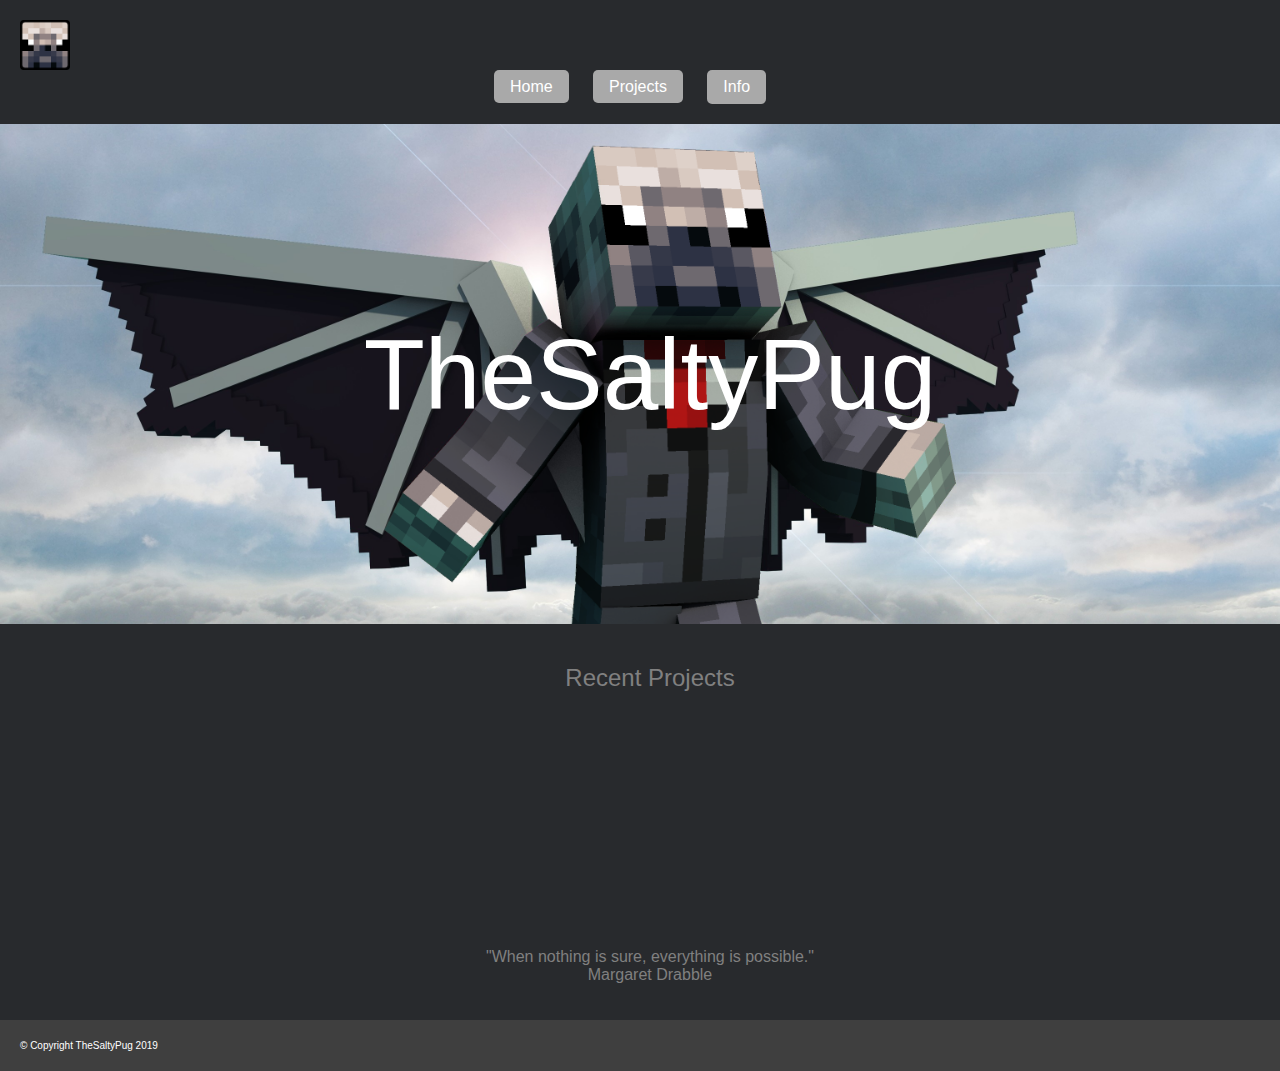
<file: index.html>
<!DOCTYPE html>
<html>

  <head>
    <title>Home</title>
    <link rel="stylesheet" href="css/styles.css">
    
    <meta name="viewport" content="width=device-width, initial-scale=1">
    <script src="js/get_recent.js" defer></script>
    
  </head>

  <body onload="getRepos();"> 
      <header>
        <nav>
          <ul>
            <li><img src="images/saltylogo.png" alt="saltylogo.png" width="50" height="50"></li>
  
            <li><a href="index.html" class="graybox">Home</a></li>
  
            <li>
              <a href="projects.html" class="graybox">Projects</a>     
            </li> 
  
            <li class="dropdown">
              <button class="dropbtn">Info</button>
              <div class="dropdown-content">
                
                <a href="about.html">About</a>
                <a href="contact.html">Contact</a>
                
              </div>
            </li>
          </ul>
        </nav>
      </header>
    

    
    <section class="parallax" style="--imageloc:url(../images/wings.png);background-position-y: 40px;">
      <div>TheSaltyPug</div>
    
    </section>

    <section class="recentproj">Recent Projects</section>


    <section class="grid-container" id = "divResult">

        // js executes here
          
    </section>

    <section class="quote"><br></br>
      "When nothing is sure, everything is possible."</br>
      Margaret Drabble
      </br></br></br>
    </section>
    <footer>© Copyright TheSaltyPug 2019</footer>

  </body>

</html>
</file>
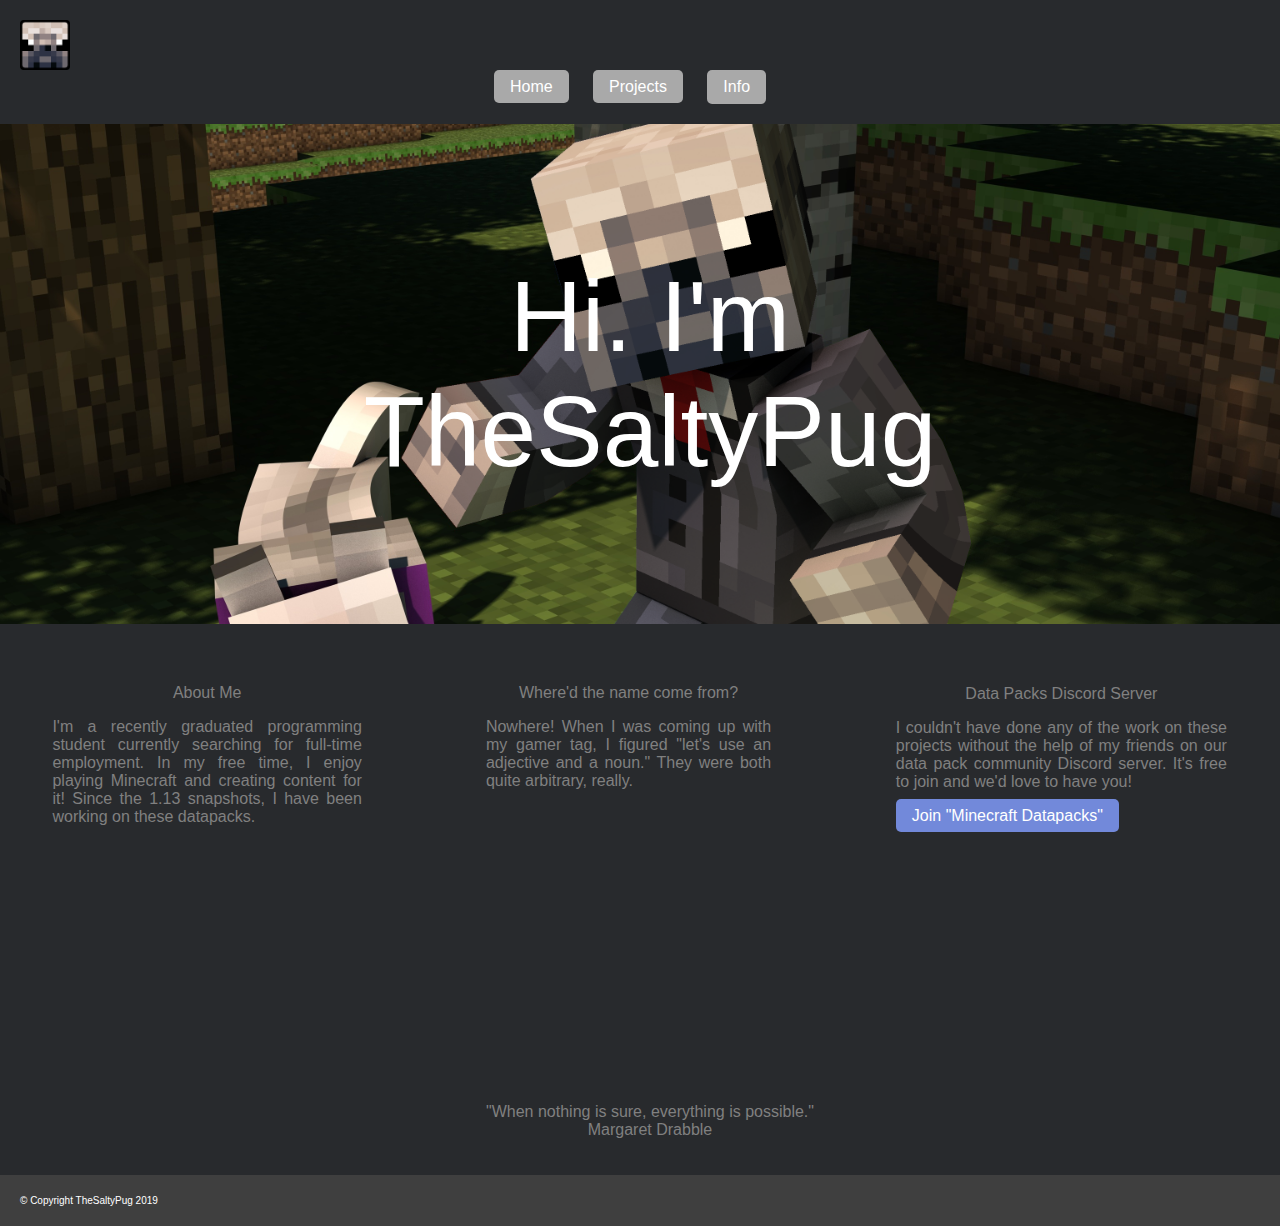
<file: about.html>
<!DOCTYPE html>
<html>

  <head>
    <title>Home Page</title>
    <link rel="stylesheet" href="css/styles.css">
  </head>

  <body> 
    <header>
      <nav>
        <ul>
          <li><img src="images/saltylogo.png" alt="saltylogo.png" width="50" height="50"></li>

          <li><a href="index.html" class="graybox">Home</a></li>

          <li>
            <a href="projects.html" class="graybox">Projects</a>     
          </li> 

          <li class="dropdown">
            <button class="dropbtn">Info</button>
            <div class="dropdown-content">
              
              <a href="about.html">About</a>
              <a href="contact.html">Contact</a>
              
            </div>
          </li>
        </ul>
      </nav>
    </header>
    

    
    <section class="parallax" style="--imageloc:url(../images/dog.png);;">
      <div>Hi.
          I'm TheSaltyPug
      </div>
    
    </section>
    
    <section class="grid-container">

      <figure class="grid-item">
        <figcaption>
            <p class="header">About Me</p>

            <p class="body">
              I'm a recently graduated programming student currently searching for full-time employment. In my free time, I enjoy playing Minecraft
              and creating content for it! Since the 1.13 snapshots, I have been working on these datapacks.</br>
            </p>
     
        </figcaption>
    </figure>
      
    <figure class="grid-item">
      <figcaption>
        <p class="header">Where'd the name come from?</p>
        <p class="body">
          Nowhere! When I was coming up with my gamer tag, I figured "let's use an adjective
          and a noun." They were both quite arbitrary, really.</br>
        </p>
      </figcaption>
    </figure>

    <figure class="grid-item">
        <figcaption>
            <p class="header">Data Packs Discord Server</p>
            <p class="body">
              I couldn't have done any of the work on these projects without the help of my
              friends on our data pack community Discord server. It's free to join and we'd love to have you!</br>
            </p>
            <li><a href="https://discord.gg/XQg5wNt​" class="bluebox">Join "Minecraft Datapacks"</a></li>
        </figcaption>
    </figure>

  </section>

    <section class="quote"><br></br>
      "When nothing is sure, everything is possible."</br>
      Margaret Drabble
      </br></br></br>
    </section>
    <footer>© Copyright TheSaltyPug 2019</footer>

  </body>

</html>
</file>
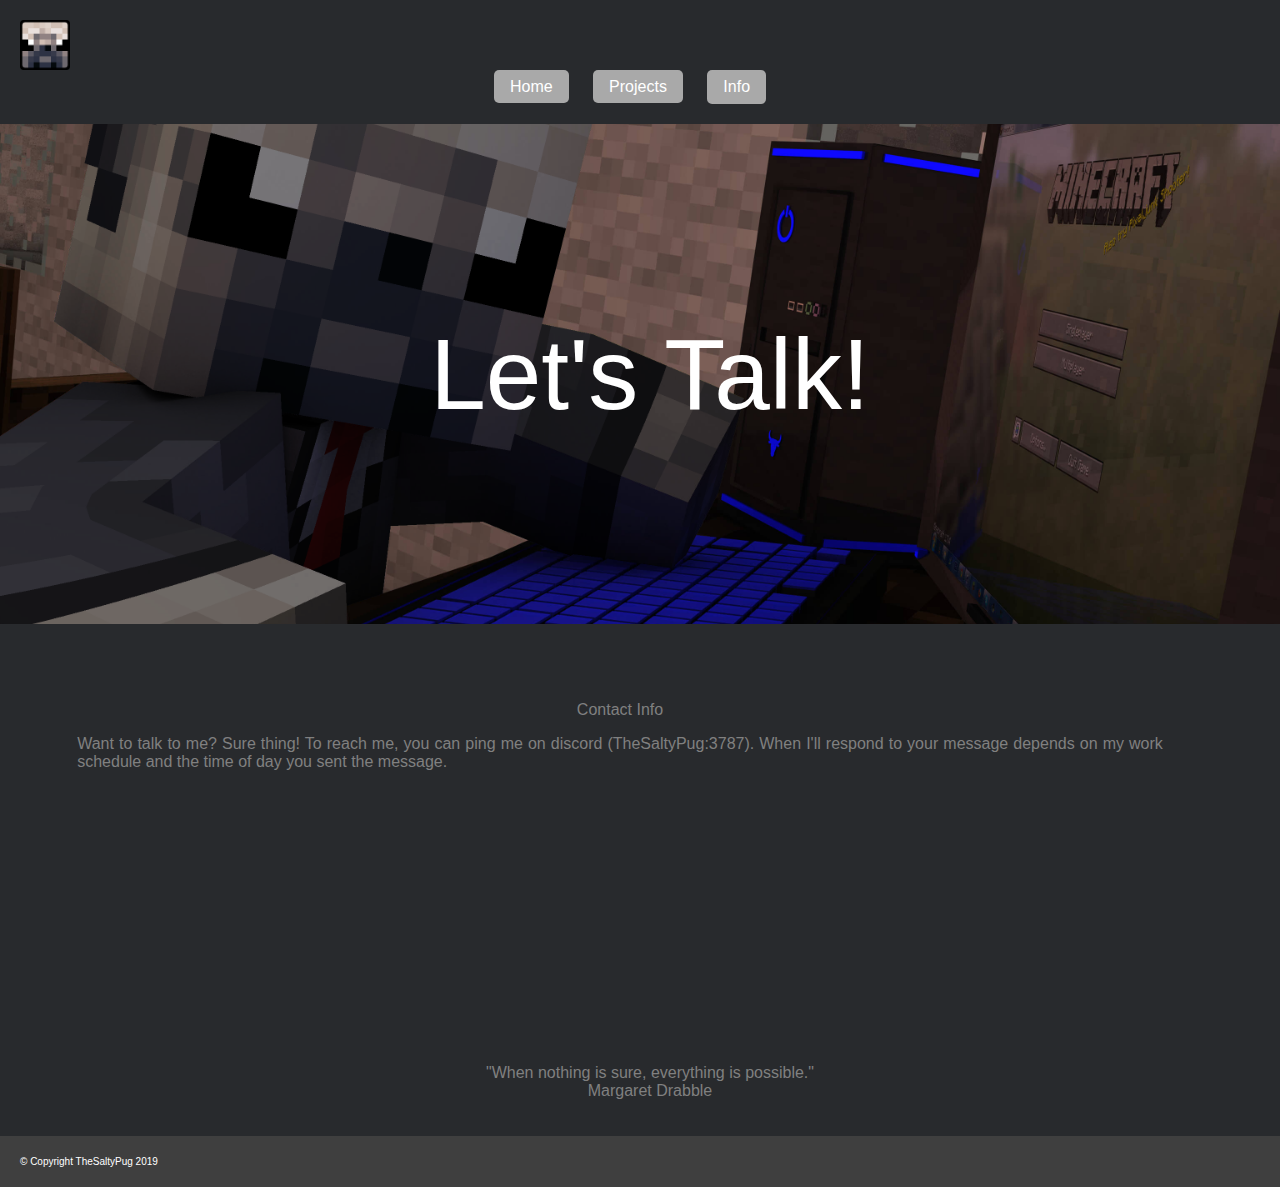
<file: contact.html>
<!DOCTYPE html>
<html>

  <head>
    <title>Home Page</title>
    <link rel="stylesheet" href="css/styles.css">
  </head>

  <body> 
    <header>
      <nav>
        <ul>
          <li><img src="images/saltylogo.png" alt="saltylogo.png" width="50" height="50"></li>

          <li><a href="index.html" class="graybox">Home</a></li>

          <li>
            <a href="projects.html" class="graybox">Projects</a>     
          </li> 

          <li class="dropdown">
            <button class="dropbtn">Info</button>
            <div class="dropdown-content">
              
              <a href="about.html">About</a>
              <a href="contact.html">Contact</a>
              
            </div>
          </li>
        </ul>
      </nav>
    </header>
    

    
    <section class="parallax" style="--imageloc:url(../images/contact.png);;">
      <div>Let's Talk!</div>
    
    </section>
    
    <section class="grid-container">

        <figure class="grid-item">
            <figcaption>
                <p class="header">Contact Info</p>
    
                <p class="body">
                  Want to talk to  me? Sure thing! To reach me, you can ping me on discord (TheSaltyPug:3787).
                  When I'll respond to your message depends on my work schedule and the time of day you sent the message.
                </p>
         
            </figcaption>
        </figure>
  
    </section>

    

    <section class="quote"><br></br>
      "When nothing is sure, everything is possible."</br>
      Margaret Drabble
      </br></br></br>
    </section>
    <footer>© Copyright TheSaltyPug 2019</footer>

  </body>

</html>
</file>
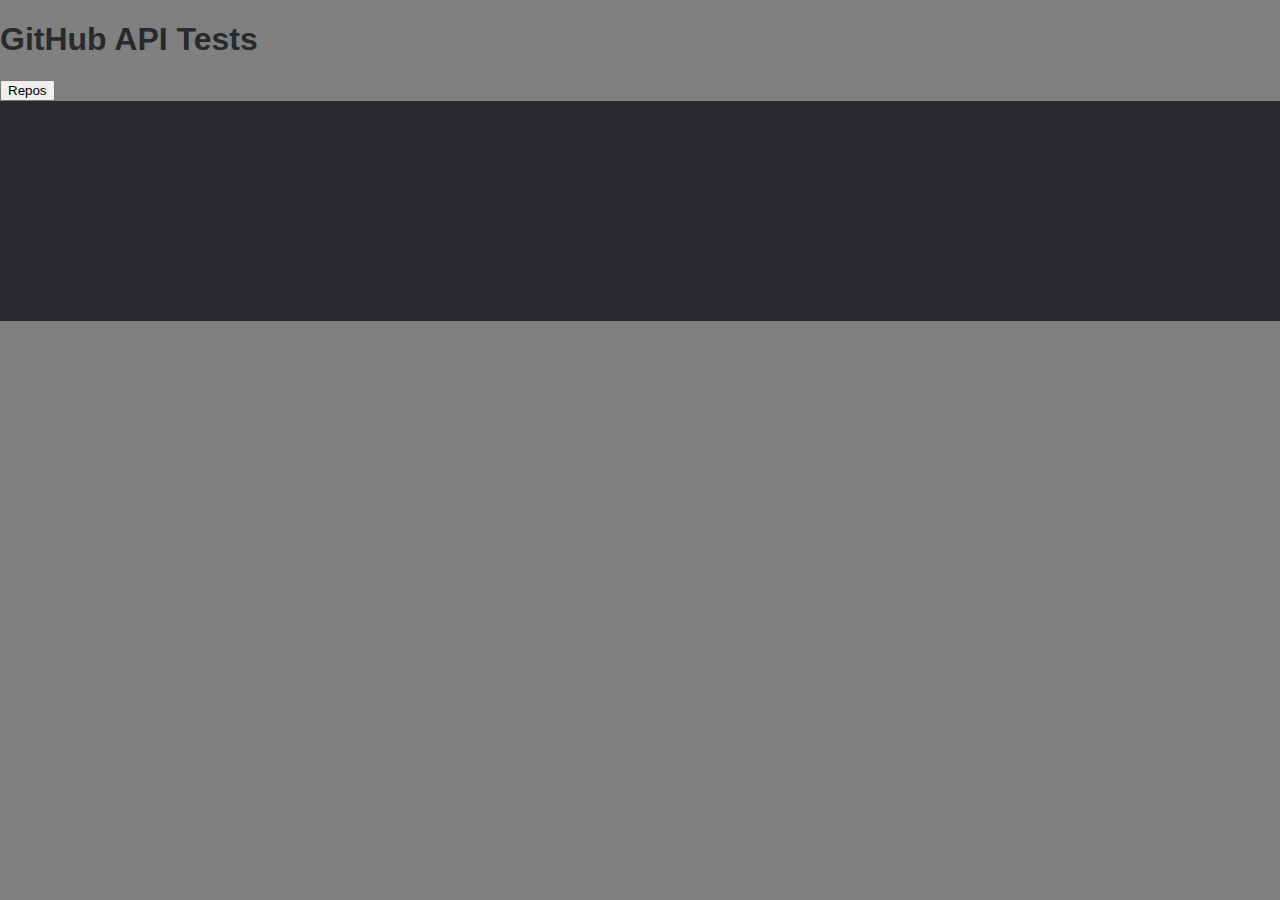
<file: github.html>
<!DOCTYPE html>
<html lang="en">
<head>
    <meta charset="UTF-8">
    <meta name="viewport" content="width=device-width, initial-scale=1.0">
    <meta http-equiv="X-UA-Compatible" content="ie=edge">
    <title>GitHub API Tests</title>
    <link rel="stylesheet" href="css/styles.css">
    
</head>
<body>
    <h1>GitHub API Tests</h1>
    <button id = 'btnRepos'>Repos</button>
    <section class = "grid-container" id = 'divResult'>

    </section>

</body>
<script src="js/get_projects.js"></script>
</html>
</file>
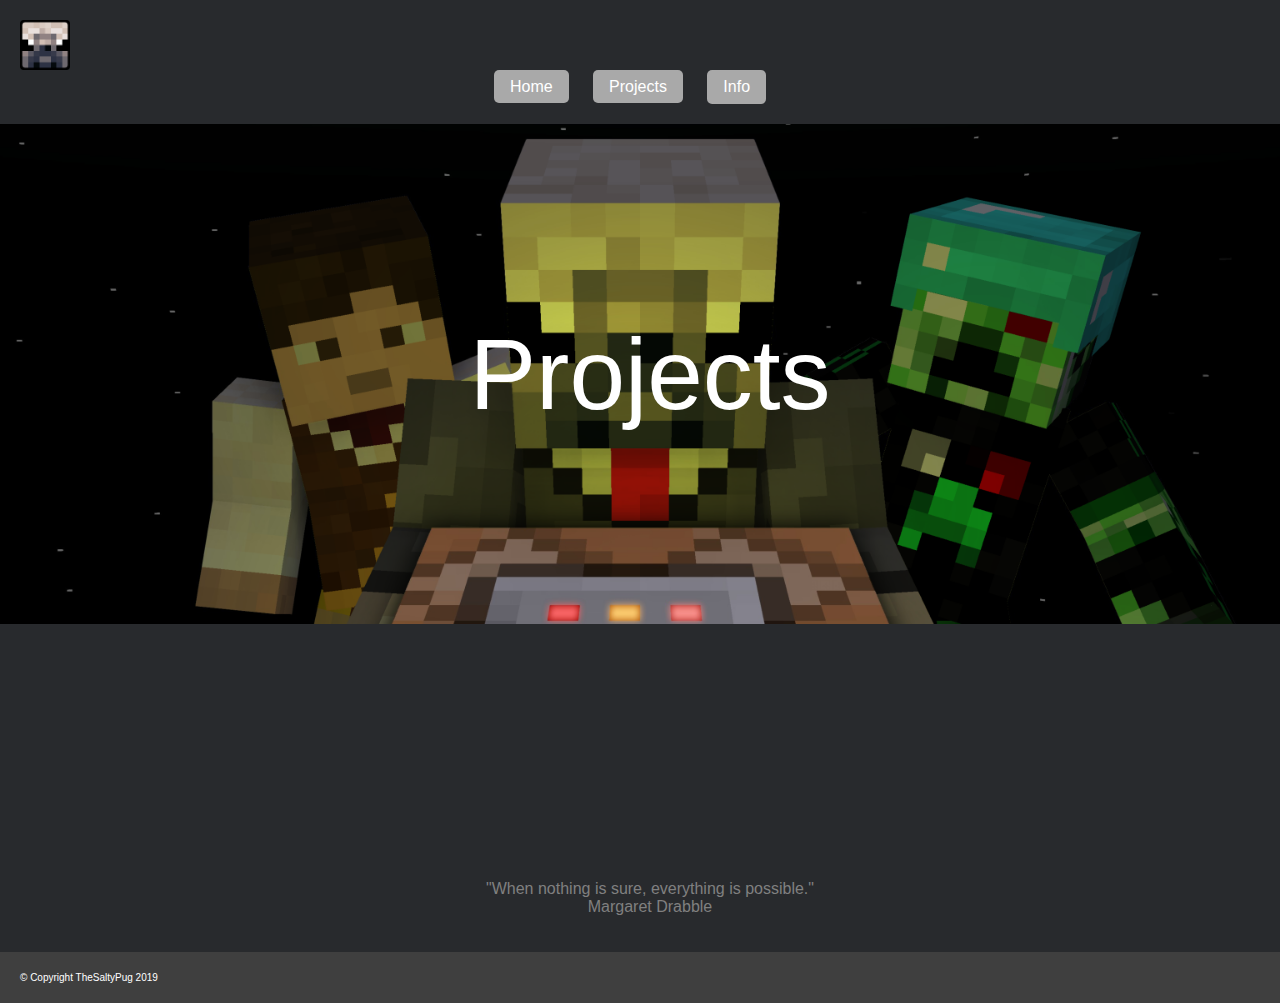
<file: projects.html>
<!DOCTYPE html>
<html>

  <head>
    <title>Projects</title>
    <link rel="stylesheet" href="css/styles.css"> 
    <script src="js/get_projects.js" defer></script>
  </head>

  <body onload="getRepos();">
    <header>
      <nav>
        <ul>
          <li><img src="images/saltylogo.png" alt="saltylogo.png" width="50" height="50"></li>

          <li><a href="index.html" class="graybox">Home</a></li>

          <li>
            <a href="projects.html" class="graybox">Projects</a>     
          </li> 

          <li class="dropdown">
            <button class="dropbtn">Info</button>
            <div class="dropdown-content">
              
              <a href="about.html">About</a>
              <a href="contact.html">Contact</a>
              
            </div>
          </li>
        </ul>
      </nav>
    </header>
    

    
    <section class="parallax" style="--imageloc:url(../images/commandblock.png);">
      <div>Projects</div>
    
    </section>
    
    <section class="grid-container" id = "divResult"> 
      // js executes here
    </section>
   
    
    <section class="quote"><br></br>
      "When nothing is sure, everything is possible."</br>
      Margaret Drabble
      </br></br></br>
    </section>
    <footer>© Copyright TheSaltyPug 2019</footer>
    
  </body>
  
</html>
</file>
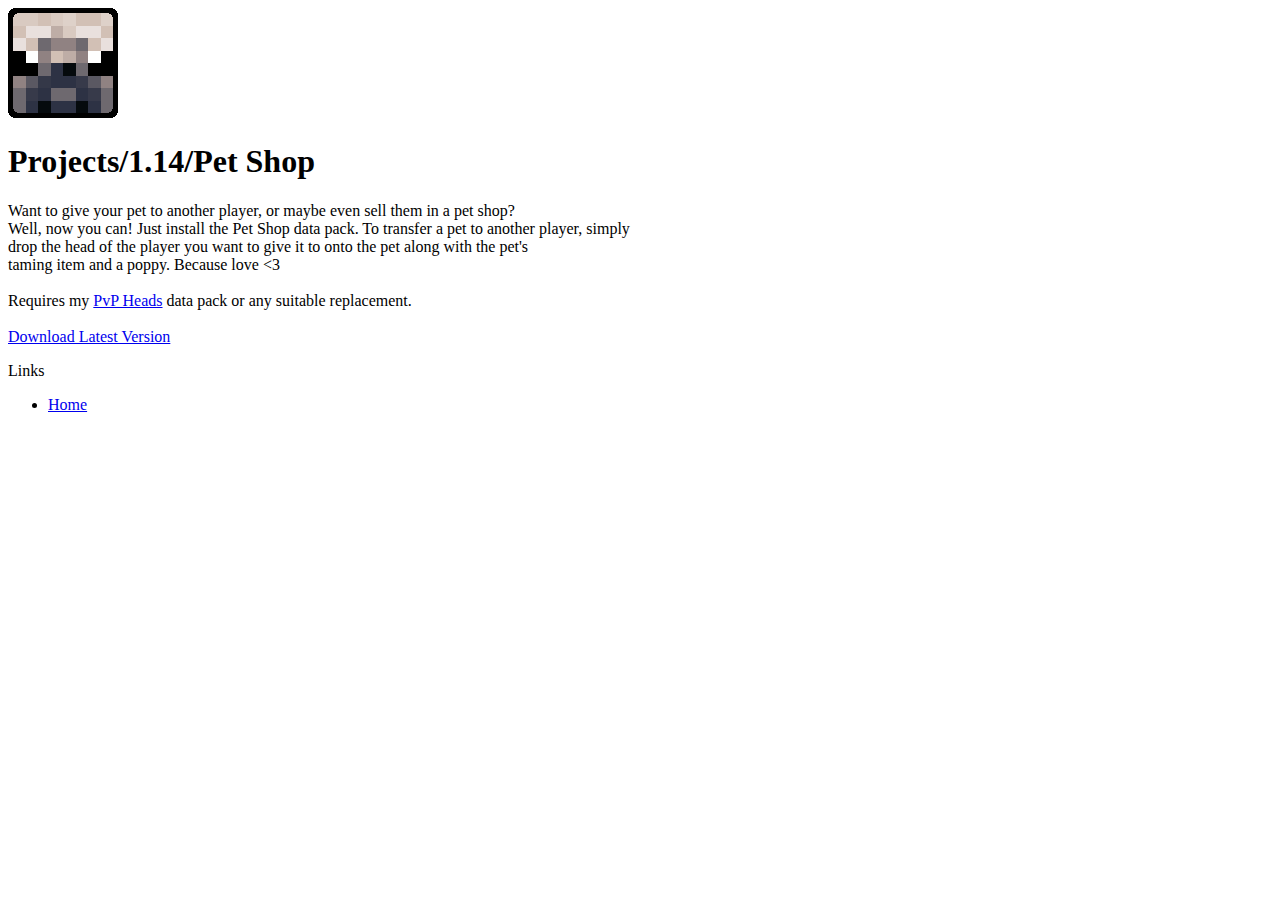
<file: html/projects/petshop.html>
<!DOCTYPE html>
<html>

  <head>
    <title>Pet Shop</title>
  </head>

  <body> 
      <img src="../../../../images/saltylogo.png" alt="Logo"/>
    </br>

    <h1>Projects/1.14/Pet Shop</h1>
    <p>Want to give your pet to another player, or maybe even sell them in a pet shop?</br>
        Well, now you can! Just install the Pet Shop data pack. To transfer a pet to another player, simply</br>
        drop the head of the player you want to give it to onto the pet along with the pet's</br>
        taming item and a poppy. Because love &lt3</br></br> 
            
        Requires my <a href="../pvpheads/pvpheads.html">PvP Heads</a> data pack or any suitable replacement.</br></br>
    
        <a href="https://github.com/TheSaltyPug/Pet-Shop/releases/download/1.0.0/Pet-Shop-v1.0.0.zip">Download Latest Version</a>

    </p>
    
    <p>Links</p>
    <ul>    
        <li><a href="../../../../index.html">Home</a></li>
      
    </ul>   
  </body>
</html>
</file>
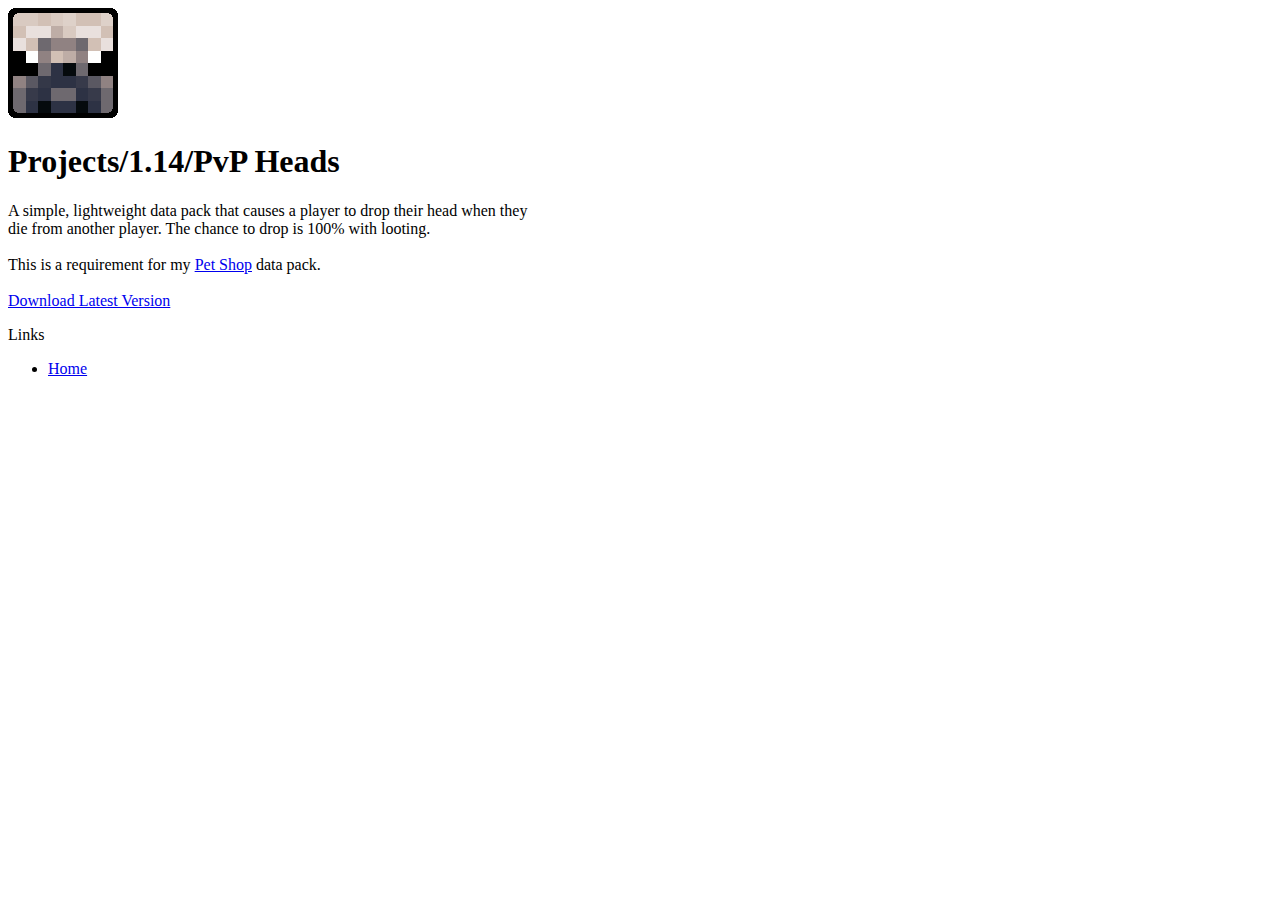
<file: html/projects/pvpheads.html>
<!DOCTYPE html>
<html>

  <head>
    <title>PvP Heads</title>
  </head>

  <body> 
      <img src="../../../../images/saltylogo.png" alt="Logo"/>
    </br>

    <h1>Projects/1.14/PvP Heads</h1>
    <p>A simple, lightweight data pack that causes a player to drop their head when they</br>
            die from another player. The chance to drop is 100% with looting.</br></br>
            ​This is a requirement for my <a href="../petshop/petshop.html">Pet Shop</a> data pack.</br></br> 
    
        <a href="https://github.com/TheSaltyPug/PvP-Heads/releases/download/1.0.0/PvP-Heads-v1.0.0.zip">Download Latest Version</a>

    </p>
    
    <p>Links</p>
    <ul>    
        <li><a href="../../../../index.html">Home</a></li>
      
    </ul>   
  </body>
</html>
</file>
<file: css/styles.css>
body {
    background: gray;
    color: rgb(40, 42, 45);
    font-family: Arial, Helvetica, sans-serif;
    margin: 0;
    padding: 0;
}

header {
    background: rgb(40, 42, 45);
    padding: 20px;
    text-align: center;
} 

.graybox {
    border-radius: 5px;
    background: darkgray;
    padding: 8px 16px 8px 16px;
    color:white;
}
.bluebox {
    border-radius: 5px;
    background: rgb(114,137,218);
    padding: 8px 16px 8px 16px;
    color:white;
}
.greenbox {
    border-radius: 5px;
    background: rgb(66,182,127);
    padding: 8px 16px 8px 16px;
    color:white;
}
.purplebox {
    border-radius: 5px;
    background: rgb(134, 93, 187);
    padding: 8px 16px 8px 16px;
    color:white;
}


p.header {
    text-align: center;
}
p.body {
    text-align: justify;
}

ul {
    margin: 0;
    padding: 0;
    list-style-type: none;
}
li {
    display: inline-block;
    margin-right: 20px;

}
li:first-child {
    display: flex;
}
a {
    text-decoration: none;
}
a:hover {
    text-decoration: underline;
    animation: "css/animation/pulse.css" 0.5s;
    animation-iteration-count: infinite;
}
section {
    background: rgb(40, 42, 45);
    color: gray;
    padding-left: 20px;
    display: flex;
    flex-direction: row;
    
}

div {
    background: gray;
    color: white;
     width: 100px;
    margin: auto;
    
    
}

footer {
    background: rgb(63, 63, 63);
    color:white;
    padding: 20px;
    font-size: 10px;
}
.quote {
    text-align: center;
    justify-content: center;
}
.image_center{
    position: sticky;
    justify-content: center;
    
}
.parallax {
    background-image: var(--imageloc);
    min-height: 500px;
    background-attachment: fixed;
    background-position: center;
    background-repeat: no-repeat;
    background-size: cover;
    
}
.parallax div{
    text-align: center;
    font-size: 100px;
    background:none;
    
    margin: auto;
    width: 50%;

}

.recentproj {
    justify-content: center;
    padding-top: 40px;
    padding-bottom: 0px;
    font-size: 24px;
    color: black:
}

/* Dropdown Button */
.dropbtn {
    border-radius: 5px;
    background-color: darkgray;
    color: white;
    padding: 8px 16px 8px 16px;
    font-size: 16px;
    border: none;
  }
  
  /* The container <div> - needed to position the dropdown content */
  .dropdown {
    position: relative;
    display: inline-block;
  }
  
  /* Dropdown Content (Hidden by Default) */
  .dropdown-content {
    display: none;
    position: absolute;
    background-color: #f1f1f1;
    min-width: 160px;
    box-shadow: 0px 8px 16px 0px rgba(0,0,0,0.2);
    z-index: 1;
  }
  
  /* Links inside the dropdown */
  .dropdown-content a {
    color: black;
    padding: 12px 16px;
    text-decoration: none;
    display: block;
  }
  
  /* Change color of dropdown links on hover */
  .dropdown-content a:hover {background-color: rgb(221, 221, 221);}
  
  /* Show the dropdown menu on hover */
  .dropdown:hover button{
    text-decoration-line: underline;
  }
  .dropdown:hover .dropdown-content {
      display: block;
      
    }
  
  /* Change the background color of the dropdown button when the dropdown content is shown */
  .dropdown:hover .dropbtn {background-color: gray;}

  .grid-container {
      display: grid;
      grid-template-columns: auto auto auto;
      grid-gap: 20px;
      padding-top: 20px;
      padding-bottom: 200px;
      padding-left: 0px;
      padding-right: 0px;
  }

  .grid-item {
      /*
      background-image: var(--imageloc);
      background-size: 100% 100%; 
      */
      

      padding: 2% 3% 2% 3%;
      position: relative;
  }

  .grid-item img {
    border-radius: 20px;
      width: 100%

  }
</file>
